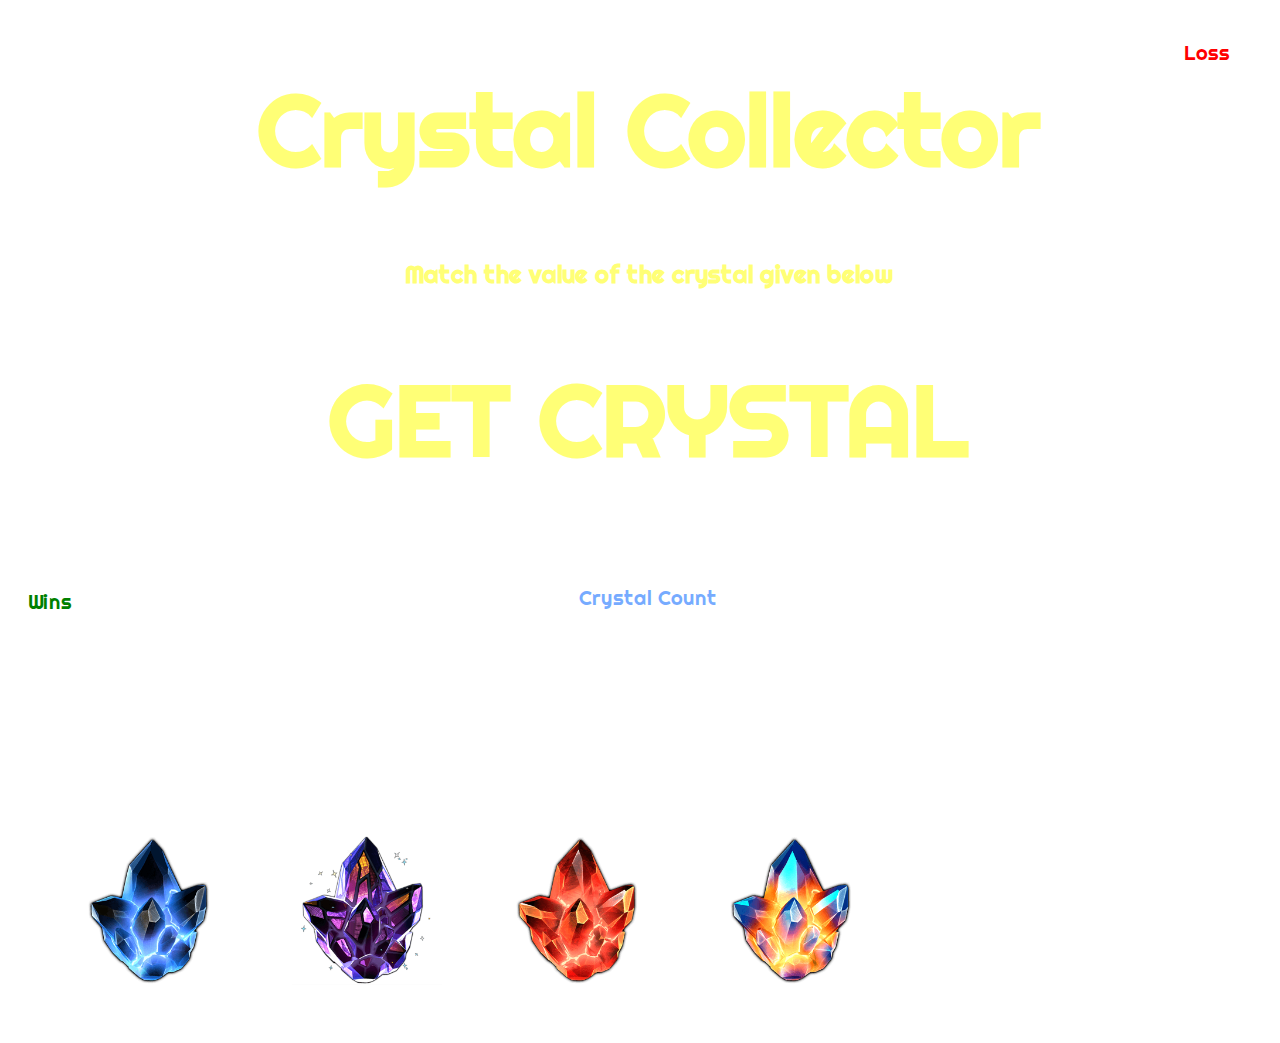
<file: index.html>
<!DOCTYPE html>
<html lang="en">
<head>
    <meta charset="UTF-8">
    <meta name="viewport" content="width=800, initial-scale=1.0">
    <meta http-equiv="X-UA-Compatible" content="ie=edge">
    <!--google fonts-->
    <link href="https://fonts.googleapis.com/css?family=Righteous" rel="stylesheet">
    <script src="https://ajax.googleapis.com/ajax/libs/jquery/3.3.1/jquery.min.js"></script>
    <!-- Latest compiled and minified CSS -->    
    <link rel="stylesheet" href="https://maxcdn.bootstrapcdn.com/bootstrap/4.0.0-alpha.6/css/bootstrap.min.css" integrity="sha384-rwoIResjU2yc3z8GV/NPeZWAv56rSmLldC3R/AZzGRnGxQQKnKkoFVhFQhNUwEyJ" crossorigin="anonymous">
    <!--css link-->
    <link rel="stylesheet" type="text/css" href="assets/css/style.css">
    <title>Crytals Game</title>
</head>
    <body>
        <div class="container">
            <nav class="navbar">
                <h1>Crystal Collector</h1>
                <center><h2>Match the value of the crystal given below</h2></center>
            </nav>
            <!-- <div class="row">
                <div class="col-lg-12">
                    <div class="card" id="pbg">
                        <p>You will be given a random number at the start of the game.</p>
                        <p>There are four crystals below. By clicking on a crystal you will add a specific amount of points to your total score.</p>
                        <p>You win the game by matching your total score to random number, you lose the game if your total score goes above the random number</p>
                        <p>The value of each crystal is hidden from you until you click on it</p>
                        <p>Each time the game starts, the game will change the values of each crystal</p>
                    </div>
                </div>
            </div> -->
            <div class="row" id="number">
                <div class="col-lg-12">
                    <div class="card">
                        <div class="btn btn-success" id="btnrandom">
                        <h1>GET CRYSTAL</h1>
                        </div>
                        <div id="goal"></div>
                    </div>
                </div>
            </div>
            <div class="row">
                <div class="col-lg-12">
                <div class="card">
                    <div id="winloss">
                        <p style="color:
                        green;" id="wins">Wins </p>
                        <p style="position: absolute; color:
                        red; right: 50px; top:20px" id="loss">Loss </p>
                        <div id="points">
                            <p style = "margin-top:-50px; text-align:center;">Crystal Count</p>
                        </div>
                    </div>
                </div>
                </div>
                <div class="col-lg-12" id="crystals">
                    <div class="card">
                    <ul class="crysinline">
                    
                    <li>
                        <img  src="assets/images/crystal-1.png">
                    </li>
                        
                    <li>
                        <img src="assets/images/crystal-2.png">
                    </li>
                    <li id="crystal3">
                        <img src="assets/images/crystal-4.png">
                    </li>
                    <li id = "crystal4">
                        <img src="assets/images/crystal-6.png">
                    </li>
                </div>
            </ul>
            </div>
        </div>  
                
        <!-- <script src="jquery-3.3.1.min.js"></script> -->
        <!-- Latest compiled and minified JavaScript -->
        <script src="https://maxcdn.bootstrapcdn.com/bootstrap/4.0.0-alpha.6/js/bootstrap.min.js" integrity="sha384-vBWWzlZJ8ea9aCX4pEW3rVHjgjt7zpkNpZk+02D9phzyeVkE+jo0ieGizqPLForn" crossorigin="anonymous"></script>
        <!--linked js file-->
        <script src = "assets/javascript/game.js"></script>
</body>
</html>
</file>
<file: assets/css/style.css>
body{
    width: 100%;
    background: url(http://www.darealcoolhands.com/wp-content/uploads/2012/12/background2-800x492.gif) 
    no-repeat center center fixed;
    -webkit-background-size: cover;
  -moz-background-size: cover;
  -o-background-size: cover;
  background-size: cover;
}

p{
    font-family: 'Righteous', cursive;
    font-size: 20px;
}

.navbar h1{
    font-family: 'Righteous', cursive;
    font-size: 100px;
    text-align: center;
    color: rgb(255, 255, 118);
    text-shadow: 2px 2px rgb(255, 255, 255);
}

h2{
    font-family: 'Righteous', cursive;
    text-align: center;
    color: rgb(255, 255, 118);
    text-shadow: 2px 2px rgb(255, 255, 255); 
}

.row{
    margin-top: 30px;
}
#number h1{
    text-align: center;
    font-family: 'Righteous', cursive;
    font-size: 100px;
    color: rgb(255, 255, 118);
    text-shadow: 2px 2px rgb(255, 255, 255);
}

#goal{
    text-align: center;
    font-family: 'Righteous', cursive;
    font-size: 50px;
    color: rgb(255, 62, 62);
    text-shadow: 2px 2px rgb(255, 255, 255);
}

#winloss{
    text-align: left;
    font-family: 'Righteous', cursive;
    font-size: 100px;
    color: rgb(118, 171, 255);
    text-shadow: 2px 2px rgb(255, 255, 255);
    padding: 20px;
    height: 200px;
}



#crystals img{
    width: 150px;
    padding: 30px;
    transition: transform .2s;
    margin: 0 auto;
}

#crystals img:hover {
    -ms-transform: scale(1.5); /* IE 9 */
    -webkit-transform: scale(1.5); /* Safari 3-8 */
    transform: scale(1.5); 
}

#pbg {
    background: black;
    color: white;
    opacity: .8;
    text-align: center;
}

ul{
    text-align: center;
    display: inline-block;
    position: relative;
    
}

li{
    display: inline-block;
}

/* @media screen and (min-width: 418px) {
    h1 {
        font-size:;
    }
} */

.btn{
    font-size: 95px;
}

#points{
    text-align: center;
}
</file>
